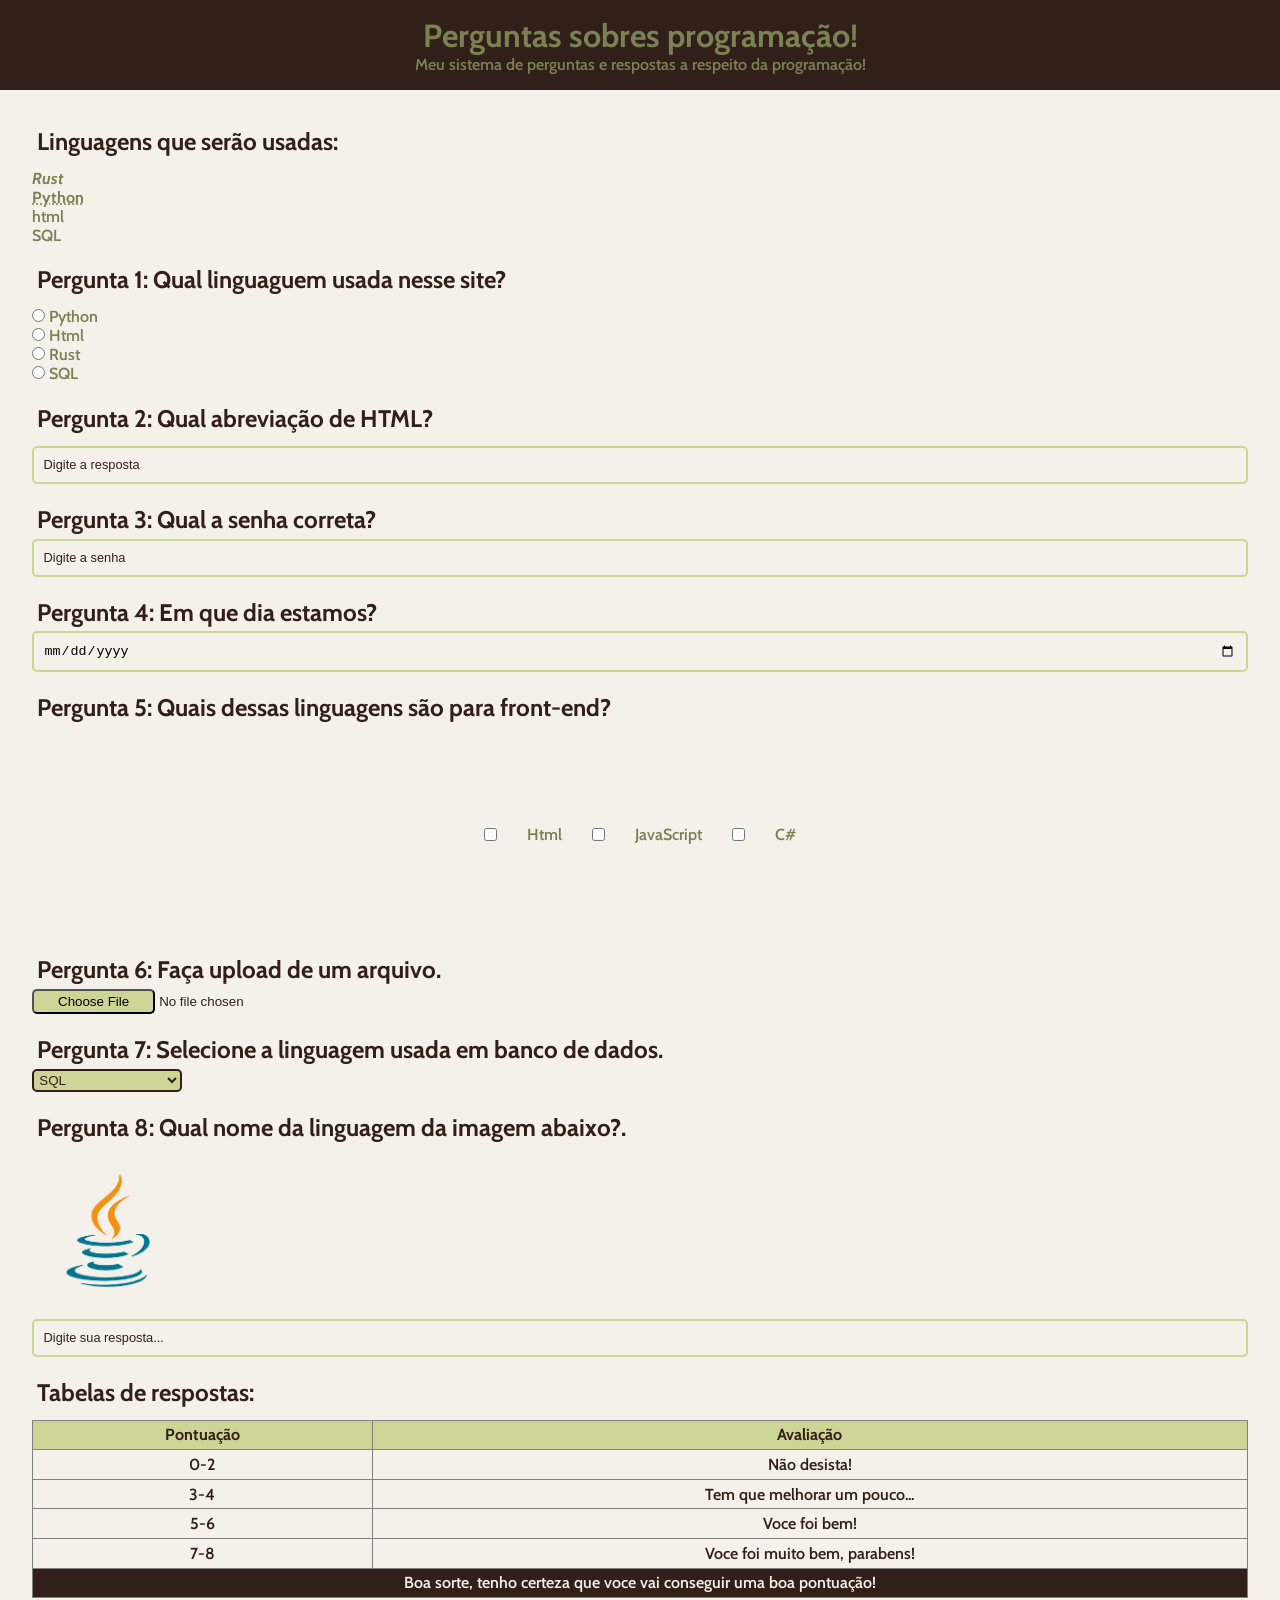
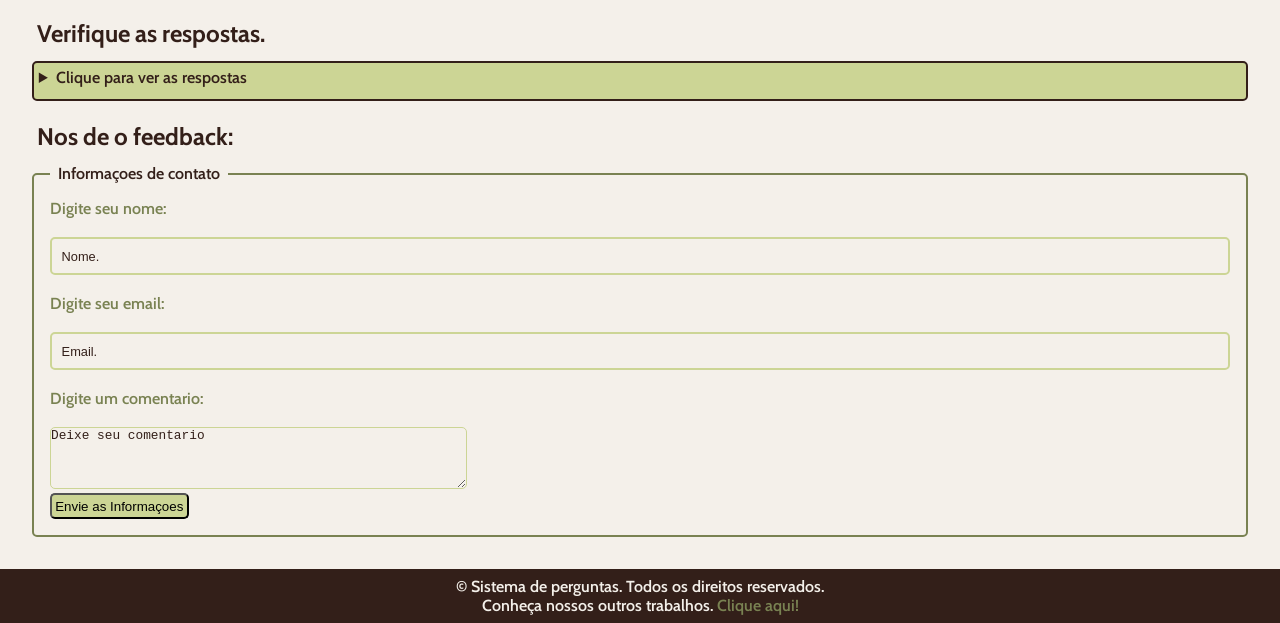
<file: index.html>
<!DOCTYPE html>

<html lang="pt-BR">
    <head>
        <meta charset="UTF-8">
        <title>Perguntas</title>
        <meta name="description" content="Sistema de perguntas">
        <link rel="stylesheet" href="style.css">
    </head>
    <body>
        <header>
            <h1>Perguntas sobres programação!</h1>
            <p>Meu sistema de perguntas e respostas a respeito da programação!</p>
        </header>
        <main>
            <!-- introdução: Marcação de texto -->
            <section>
                <h2>Linguagens que serão usadas:</h2>               
                <p><strong><em>Rust</em><br>
                <abbr title="Cobrinha">Python</abbr>
                </strong><br>html <br>SQL</p>
            </section> 
            <!-- Priemeira pergunta: Escolha -->
            <section>
                <h2>Pergunta 1: Qual linguaguem usada nesse site?</h2>
                <form>
                    <input type="radio" value="Python" id="p1a" name="pergunta1">
                    <label for="p1a">Python</label><br>
                    <input type="radio" value="Html" id="p1b" name="pergunta1">
                    <label for="p1b">Html</label><br>
                    <input type="radio" value="Rust" id="p1c" name="pergunta1">
                    <label for="p1c">Rust</label><br>       
                    <input type="radio" value="SQL" id="p1d" name="pergunta1">     
                    <label for="p1d">SQL</label>       
                </form>
            </section>
            <!-- Segunda pergunta: Receber texto -->
            <section>
                <h2>Pergunta 2: Qual abreviação de HTML?</h2>
                <form>
                <input type="text" id="p2" name="pergunta2" placeholder="Digite a resposta">
                </form>
            </section>
            <!-- Terceira pergunta: Receber senha-->
            <section>
                <form>
                    <h2>Pergunta 3: Qual a senha correta?</h2>
                    <input type="password" id="p3" name="pergunta 3" placeholder="Digite a senha">
                </form>
            </section>
             <!-- Quarta pergunta: Receber data -->
            <section>
                <form>
                    <h2>Pergunta 4: Em que dia estamos?</h2>
                    <input type="date" id="p4" name="pergunta4">
                </form>
            </section>
            <!-- Quinta pergunta: Selecionar checkbox -->
            <section>
                <h2>Pergunta 5: Quais dessas linguagens são para front-end?</h2>
                <form class="box">
                    <input class="b1" type="checkbox" id="p5a" name="pergunta5a" value="Html">
                    <label class="b1" for="p5a">Html</label>
                    <input class="b2" type="checkbox" id="p5b" name="pergunta5b" value="JavaScript">
                    <label class="b2" for="p5b">JavaScript</label>
                    <input class="b3" type="checkbox" id="p5c" name="pergunta5c" value="C#">
                    <label class="b3" for="p5c">C#</label>

                </form>
            </section>
            <!-- Sexta pergunta: Enviar arquivos -->
            <section>
                <form>
                    <h2>Pergunta 6: Faça upload de um arquivo.</h2>
                    <input type="file" id="p6" name="pergunta6">
                </form>
            </section>
            <!-- Setima pergunta: Seleção em dropdown-->
            <section>
                <form>
                    <h2>Pergunta 7: Selecione a linguagem usada em banco de dados.</h2>
                    <select name="pergunta7" id="p7">
                        <option value="sql">SQL</option>
                        <option value="css">CSS</option>
                        <option value="java">JAVA</option>
                    </select>
                        
                </form>
            </section>
            <!-- Oitava pergunta: Adicionar imagem-->
            <section>
                <h2>Pergunta 8: Qual nome da linguagem da imagem abaixo?.</h2>
                <form>
                    <figure>
                        <img src="p-80-java.webp" alt="Caneca de Café">
                    </figure>
                    <input type="text" id="p8" name="pergunta8" placeholder="Digite sua resposta...">
                </form>
            </section>
            <!-- Tabela de respostas -->
            <section>
                <h2>Tabelas de respostas:</h2>
                <table border="1">
                    <thead>
                        <tr>
                            <th>Pontuação</th>
                            <th>Avaliação</th>
                        </tr>
                    </thead>
                    <tbody>
                        <tr>
                            <td>0-2</td>
                            <td>Não desista!</td>
                        </tr>
                        <tr>
                            <td>3-4</td>
                            <td>Tem que melhorar um pouco...</td>           
                        </tr>
                        <tr>
                            <td>5-6</td>
                            <td>Voce foi bem!</td>           
                        </tr>
                        <tr>
                            <td>7-8</td>
                            <td>Voce foi muito bem, parabens!</td>           
                        </tr>
                    </tbody>
                    <tfoot>
                        <tr>
                            <td colspan="2">Boa sorte, tenho certeza que voce vai conseguir uma boa pontuação!</td>
                        </tr>
                    </tfoot>
                </table>
            </section>
            <!-- Listas de respostas -->
            <section>
                <h2>Verifique as respostas.</h2>
                <details> 
                    <summary>Clique para ver as respostas</summary>
                    <ol>
                        <li>Html</li>
                        <li>Hiper Text Markable Language</li>
                        <li>123sa</li>
                        <li>25/02/2026</li>
                        <li>Html, JavaScript</li>
                        <li>Imagem .html</li>
                        <li>SQL</li>
                        <li>Java</li>
                    </ol>
                </details>
            </section>
            <!-- Formulario -->
            <section>
                <h2>Nos de o feedback:</h2>
                <fieldset>
                    <legend>Informaçoes de contato</legend>
                        <form>
                            <label class="feedback" for="name">Digite seu nome:</label><br>
                            <input class="feedback" type="text" id="nome" name="nome" placeholder="Nome."><br>
                            <label class="feedback" for="email">Digite seu email:</label><br>
                            <input class="feedback" type="email" id="email" name="email" placeholder="Email."><br>
                            <label class="feedback" for="comments">Digite um comentario:</label><br>
                            <textarea name="comments" id="comments" rows="4" cols="50" placeholder="Deixe seu comentario"></textarea><br>
                            <button>Envie as Informaçoes</button>
                        </form>
                </fieldset>
            </section>
        </main>
        <footer>
            <p>&copy Sistema de perguntas. Todos os direitos reservados.</p>
            <p>Conheça nossos outros trabalhos. <a href="trabalhos.html" target="_blank">Clique aqui!</a></p>
        </footer>
    </body>
</html>
</file>
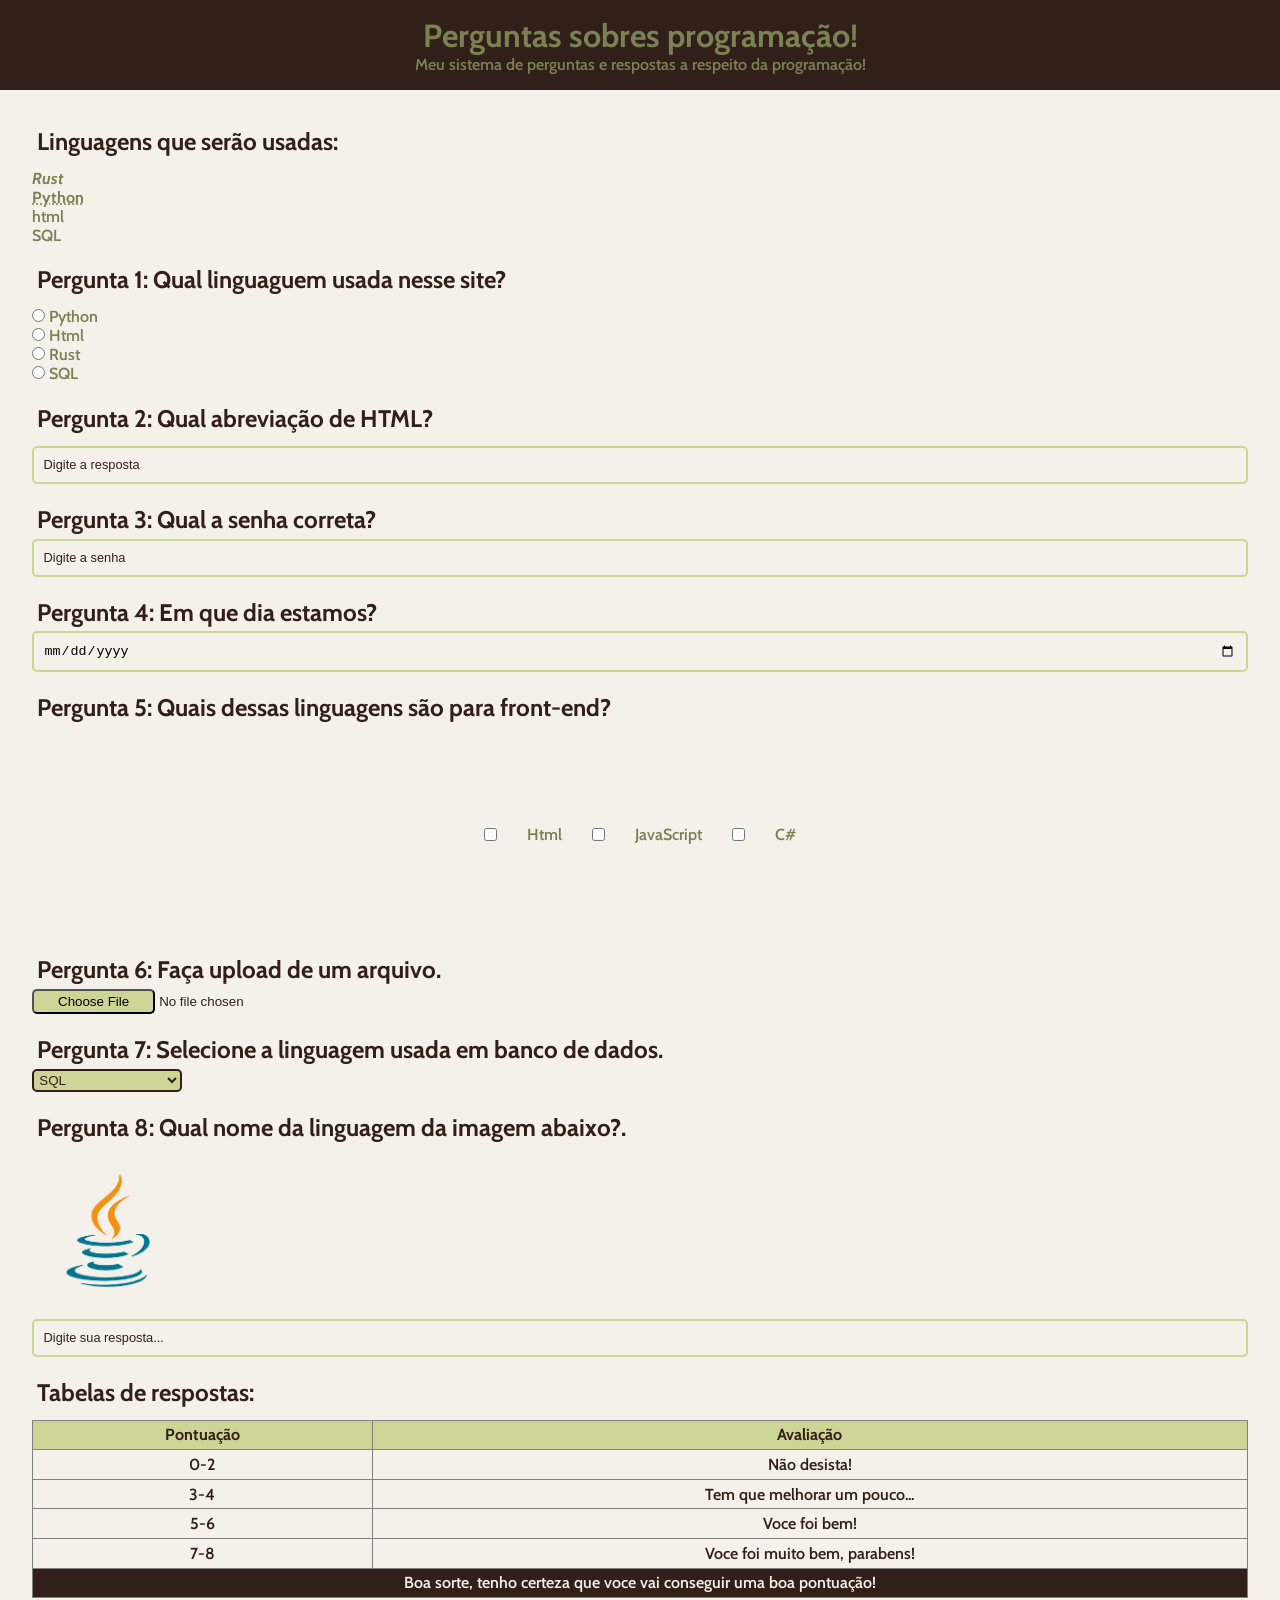
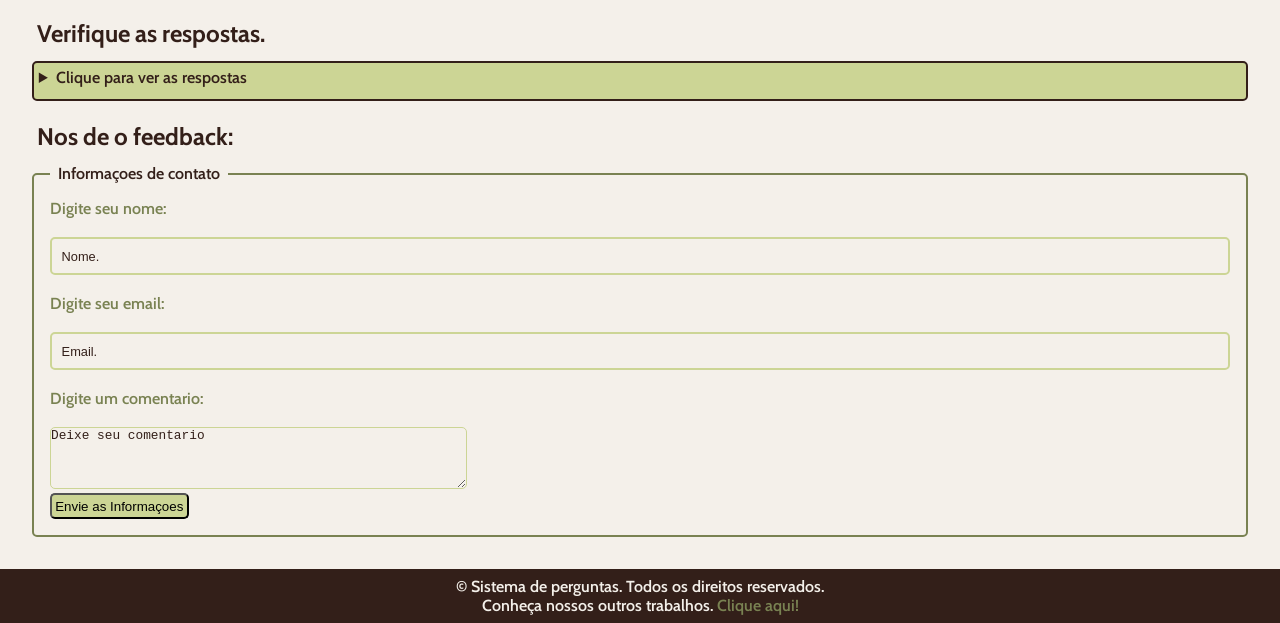
<file: INICIO/index.html>
<!DOCTYPE html>

<html lang="pt-BR">
    <head>
        <meta charset="UTF-8">
        <title>Perguntas</title>
        <meta name="description" content="Sistema de perguntas">
        <link rel="stylesheet" href="style.css">
    </head>
    <body>
        <header>
            <h1>Perguntas sobres programação!</h1>
            <p>Meu sistema de perguntas e respostas a respeito da programação!</p>
        </header>
        <main>
            <!-- introdução: Marcação de texto -->
            <section>
                <h2>Linguagens que serão usadas:</h2>               
                <p><strong><em>Rust</em><br>
                <abbr title="Cobrinha">Python</abbr>
                </strong><br>html <br>SQL</p>
            </section> 
            <!-- Priemeira pergunta: Escolha -->
            <section>
                <h2>Pergunta 1: Qual linguaguem usada nesse site?</h2>
                <form>
                    <input type="radio" value="Python" id="p1a" name="pergunta1">
                    <label for="p1a">Python</label><br>
                    <input type="radio" value="Html" id="p1b" name="pergunta1">
                    <label for="p1b">Html</label><br>
                    <input type="radio" value="Rust" id="p1c" name="pergunta1">
                    <label for="p1c">Rust</label><br>       
                    <input type="radio" value="SQL" id="p1d" name="pergunta1">     
                    <label for="p1d">SQL</label>       
                </form>
            </section>
            <!-- Segunda pergunta: Receber texto -->
            <section>
                <h2>Pergunta 2: Qual abreviação de HTML?</h2>
                <form>
                <input type="text" id="p2" name="pergunta2" placeholder="Digite a resposta">
                </form>
            </section>
            <!-- Terceira pergunta: Receber senha-->
            <section>
                <form>
                    <h2>Pergunta 3: Qual a senha correta?</h2>
                    <input type="password" id="p3" name="pergunta 3" placeholder="Digite a senha">
                </form>
            </section>
             <!-- Quarta pergunta: Receber data -->
            <section>
                <form>
                    <h2>Pergunta 4: Em que dia estamos?</h2>
                    <input type="date" id="p4" name="pergunta4">
                </form>
            </section>
            <!-- Quinta pergunta: Selecionar checkbox -->
            <section>
                <h2>Pergunta 5: Quais dessas linguagens são para front-end?</h2>
                <form class="box">
                    <input class="b1" type="checkbox" id="p5a" name="pergunta5a" value="Html">
                    <label class="b1" for="p5a">Html</label>
                    <input class="b2" type="checkbox" id="p5b" name="pergunta5b" value="JavaScript">
                    <label class="b2" for="p5b">JavaScript</label>
                    <input class="b3" type="checkbox" id="p5c" name="pergunta5c" value="C#">
                    <label class="b3" for="p5c">C#</label>

                </form>
            </section>
            <!-- Sexta pergunta: Enviar arquivos -->
            <section>
                <form>
                    <h2>Pergunta 6: Faça upload de um arquivo.</h2>
                    <input type="file" id="p6" name="pergunta6">
                </form>
            </section>
            <!-- Setima pergunta: Seleção em dropdown-->
            <section>
                <form>
                    <h2>Pergunta 7: Selecione a linguagem usada em banco de dados.</h2>
                    <select name="pergunta7" id="p7">
                        <option value="sql">SQL</option>
                        <option value="css">CSS</option>
                        <option value="java">JAVA</option>
                    </select>
                        
                </form>
            </section>
            <!-- Oitava pergunta: Adicionar imagem-->
            <section>
                <h2>Pergunta 8: Qual nome da linguagem da imagem abaixo?.</h2>
                <form>
                    <figure>
                        <img src="p-80-java.webp" alt="Caneca de Café">
                    </figure>
                    <input type="text" id="p8" name="pergunta8" placeholder="Digite sua resposta...">
                </form>
            </section>
            <!-- Tabela de respostas -->
            <section>
                <h2>Tabelas de respostas:</h2>
                <table border="1">
                    <thead>
                        <tr>
                            <th>Pontuação</th>
                            <th>Avaliação</th>
                        </tr>
                    </thead>
                    <tbody>
                        <tr>
                            <td>0-2</td>
                            <td>Não desista!</td>
                        </tr>
                        <tr>
                            <td>3-4</td>
                            <td>Tem que melhorar um pouco...</td>           
                        </tr>
                        <tr>
                            <td>5-6</td>
                            <td>Voce foi bem!</td>           
                        </tr>
                        <tr>
                            <td>7-8</td>
                            <td>Voce foi muito bem, parabens!</td>           
                        </tr>
                    </tbody>
                    <tfoot>
                        <tr>
                            <td colspan="2">Boa sorte, tenho certeza que voce vai conseguir uma boa pontuação!</td>
                        </tr>
                    </tfoot>
                </table>
            </section>
            <!-- Listas de respostas -->
            <section>
                <h2>Verifique as respostas.</h2>
                <details> 
                    <summary>Clique para ver as respostas</summary>
                    <ol>
                        <li>Html</li>
                        <li>Hiper Text Markable Language</li>
                        <li>123sa</li>
                        <li>25/02/2026</li>
                        <li>Html, JavaScript</li>
                        <li>Imagem .html</li>
                        <li>SQL</li>
                        <li>Java</li>
                    </ol>
                </details>
            </section>
            <!-- Formulario -->
            <section>
                <h2>Nos de o feedback:</h2>
                <fieldset>
                    <legend>Informaçoes de contato</legend>
                        <form>
                            <label class="feedback" for="name">Digite seu nome:</label><br>
                            <input class="feedback" type="text" id="nome" name="nome" placeholder="Nome."><br>
                            <label class="feedback" for="email">Digite seu email:</label><br>
                            <input class="feedback" type="email" id="email" name="email" placeholder="Email."><br>
                            <label class="feedback" for="comments">Digite um comentario:</label><br>
                            <textarea name="comments" id="comments" rows="4" cols="50" placeholder="Deixe seu comentario"></textarea><br>
                            <button>Envie as Informaçoes</button>
                        </form>
                </fieldset>
            </section>
        </main>
        <footer>
            <p>&copy Sistema de perguntas. Todos os direitos reservados.</p>
            <p>Conheça nossos outros trabalhos. <a href="teste.html" target="_blank">Clique aqui!</a></p>
        </footer>
    </body>
</html>
</file>
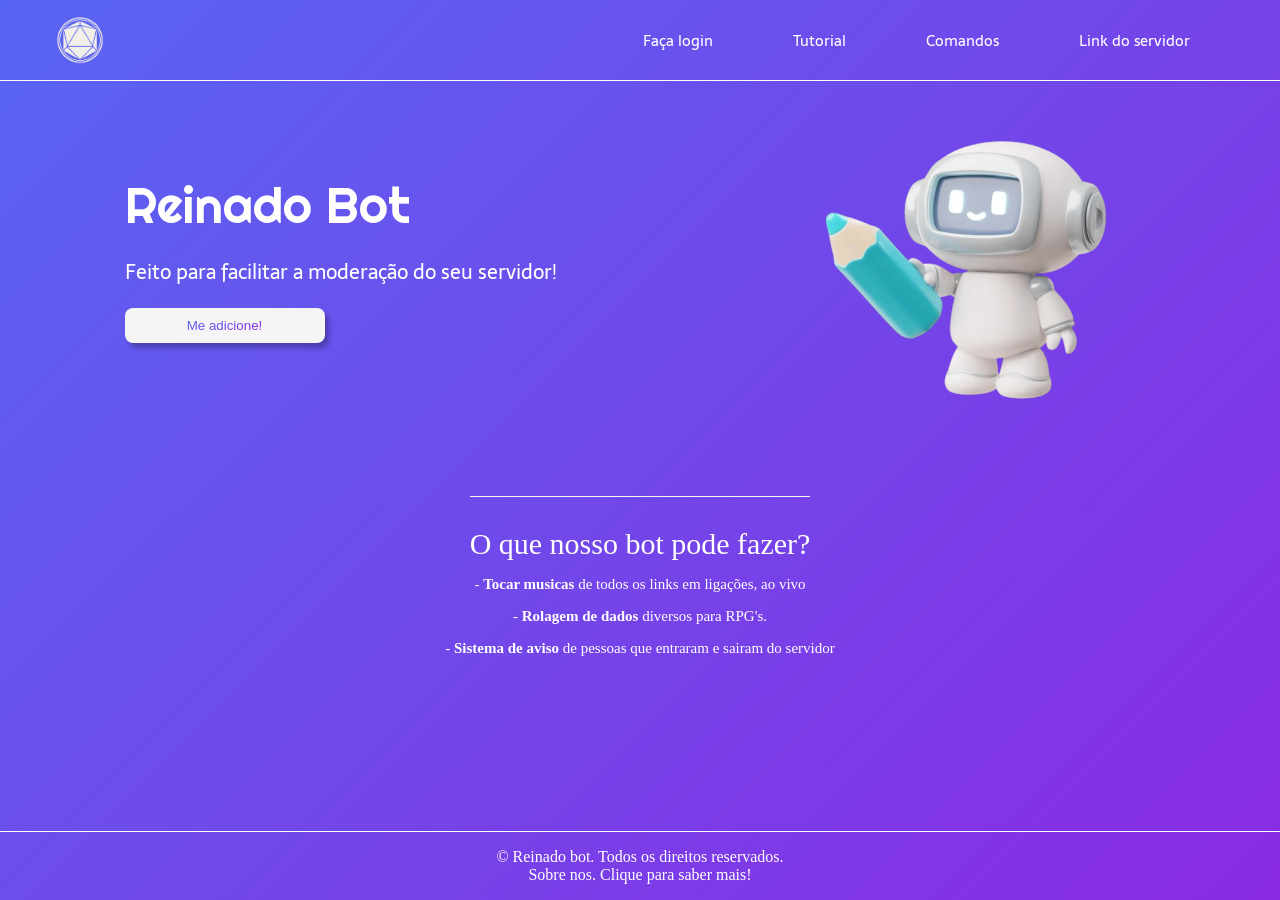
<file: LANDING PAGE 1/index.html>
<!DOCTYPE html>
<html lang="pt-BR">
    <head>
        <meta charset="UTF-8">
        <meta name="viewport" content="width=device-width, initial-scale=1.0">
        <meta name="description" content="Um bot ideal para moderação rapida de comunidades do discord">
        <link rel="stylesheet" href="style.css">
        <title>Reinado Bot</title>
    </head>
    <body>
        <header class="cabecalho">
            <img class="cabecalho-img" src="IMG/Dado.png" alt="Logo Reinado">
            <nav class="menu-nav">
                <a class="link-nav" href="">Faça login</a>
                <a class="link-nav" href="">Tutorial</a>
                <a class="link-nav" href="">Comandos</a>
                <a class="link-nav" href="https://discord.gg/x3ZNk9GN">Link do servidor</a>
            </nav>
        </header>

        <main class="conteudo">
            <section class="conteudo-prim">
                <div class="conj-texto-prim">
                    <h1 class="titulo-prim">Reinado Bot</h1>
                    <h3 class="texto-prim">Feito para facilitar a moderação do seu servidor!</h3>
                    <button class="botao-prim"><span>Me adicione!</span></button>
                </div> 
                <div><img class="bot-img" src="IMG/Bot.png" alt="Bot imagem"></div>             
            </section>

            <section class="conteudo-sec">
                <h3 class="titulo-sec">O que nosso bot pode fazer?</h3>
                <p class="texto-sec">- <strong>Tocar musicas</strong> de todos os links em ligações, ao vivo</p>
                <p class="texto-sec">- <strong>Rolagem de dados</strong> diversos para RPG's.</p>
                <p class="texto-sec">- <strong>Sistema de aviso</strong> de pessoas que entraram e sairam do servidor</p>
            </section>            
        </main>

        <footer class="rodape">
            <p class="copy">&copy Reinado bot. Todos os direitos reservados.</p>
            <p class="sobre">Sobre nos. <a class="clique" href="">Clique para saber mais!</a></p>
        </footer>
    </body>
</html>
</file>
<file: style.css>
@import url('https://fonts.googleapis.com/css2?family=Cabin:ital,wght@0,400..700;1,400..700&display=swap');

*{
    margin: 0;
    padding: 0;
    box-sizing: border-box;
}

body{
    background-color: #F4F0EA;
    color: #798252;
    font-family: "Cabin",sans-serif;
    font-weight: 600;
}

header{
    padding: 1rem;
    background-color: #331F19;
    text-align: center;
}

main{
    padding: 2rem;
    display: flex;
    flex-direction: column;
    gap: 1rem;
}

section{
    display: flex;
    flex-direction: column;
    gap: 0.5rem;
}

h2{
    color:#331F19;
    font-size: 1.5rem;
    padding: 0.3rem;
}

.box{
    display: flex;
    flex-direction: row;
    justify-content: center;
    align-items: center;
    flex-wrap: wrap;
    /* serve para quebrar a linha quando os elementos chegarem na borda */
    height: 200px;
    gap: 30px
}

input[type="radio"], input[type="checkbox"]{
    accent-color: #CCD595;
}

input[type="text"], input[type="password"], input[type="email"], input[type="date"]{
    width: 100%;
    cursor: text;
    padding: 0.6rem;
    border: 2px solid #CCD595;
    outline: none;
    border-radius: 5px;
    background-color: transparent;
}

input::placeholder{
    color: #331F19;
    font-size: 0.8rem;
    font-weight: 500;
}

input[type=file]{
    color: #331F19;
}

input[type=file]::file-selector-button{
    background-color: #CCD595;
    height: 25px;
    border-radius: 5px;
    padding: 0 1.5rem;
}

select{
    cursor: pointer;
    background-color: #CCD595;
    color: #331F19;
    width: 150px;
    padding: 0.1em;
    border: 2px solid #331F19;
    border-radius: 5px;
}

img{
    width: 10rem;

}

table{
    width: 100%;
    border-collapse: collapse;
}

th{
    background-color: #CCD595;
    color: #331F19;
    padding: 0.3rem;
    font-weight: 1000;
}

td{
    text-align: center;
    color: #331F19;
    padding: 0.3rem;
}

tfoot td{
    background-color: #331F19;
    color: #F4F0EA;
}

details{
    background-color: #CCD595;
    border: 2px solid #331F19;
    border-radius: 5px;
    padding: 0.3rem;
}

summary{
    color: #331F19;
    margin-bottom:0.5rem;
    cursor: pointer;
    
}

ol{
    color: #331F19;
    margin-left: 2rem;
}

ol li{
    padding: 0.2rem;
}

fieldset{
    width: 100%;
    border-radius: 5px;
    padding: 1rem;
    border: 2px solid #798252;

}

legend{
    color: #331F19;
    padding:0 0.5rem
}

textarea{
    background-color: transparent;
    border: 2px solid #CCD595;
    border-radius: 5px;
    border-width: 0.1rem;
    outline: none;
    cursor: text;
}

textarea::placeholder{
    color: #331F19;
    font-size: 0.8rem;
    font-weight: 500;
}

.feedback{
    display: flex;
    flex-direction: column;
   
}

button{
    background-color: #CCD595;
    padding: 0.2rem;
    border-radius: 5px;
    cursor: pointer;
}

footer{
    display: flex;
    flex-direction: column;
    align-items: center;
    background-color: #331F19;
    color: #F4F0EA;
    padding: 0.5rem;
}

footer a{
    color: #798252;
    text-decoration: none;
}
</file>
<file: INICIO/style.css>
@import url('https://fonts.googleapis.com/css2?family=Cabin:ital,wght@0,400..700;1,400..700&display=swap');

*{
    margin: 0;
    padding: 0;
    box-sizing: border-box;
}

body{
    background-color: #F4F0EA;
    color: #798252;
    font-family: "Cabin",sans-serif;
    font-weight: 600;
}

header{
    padding: 1rem;
    background-color: #331F19;
    text-align: center;
}

main{
    padding: 2rem;
    display: flex;
    flex-direction: column;
    gap: 1rem;
}

section{
    display: flex;
    flex-direction: column;
    gap: 0.5rem;
}

h2{
    color:#331F19;
    font-size: 1.5rem;
    padding: 0.3rem;
}

.box{
    display: flex;
    flex-direction: row;
    justify-content: center;
    align-items: center;
    flex-wrap: wrap;
    /* serve para quebrar a linha quando os elementos chegarem na borda */
    height: 200px;
    gap: 30px
}

input[type="radio"], input[type="checkbox"]{
    accent-color: #CCD595;
}

input[type="text"], input[type="password"], input[type="email"], input[type="date"]{
    width: 100%;
    cursor: text;
    padding: 0.6rem;
    border: 2px solid #CCD595;
    outline: none;
    border-radius: 5px;
    background-color: transparent;
}

input::placeholder{
    color: #331F19;
    font-size: 0.8rem;
    font-weight: 500;
}

input[type=file]{
    color: #331F19;
}

input[type=file]::file-selector-button{
    background-color: #CCD595;
    height: 25px;
    border-radius: 5px;
    padding: 0 1.5rem;
}

select{
    cursor: pointer;
    background-color: #CCD595;
    color: #331F19;
    width: 150px;
    padding: 0.1em;
    border: 2px solid #331F19;
    border-radius: 5px;
}

img{
    width: 10rem;

}

table{
    width: 100%;
    border-collapse: collapse;
}

th{
    background-color: #CCD595;
    color: #331F19;
    padding: 0.3rem;
    font-weight: 1000;
}

td{
    text-align: center;
    color: #331F19;
    padding: 0.3rem;
}

tfoot td{
    background-color: #331F19;
    color: #F4F0EA;
}

details{
    background-color: #CCD595;
    border: 2px solid #331F19;
    border-radius: 5px;
    padding: 0.3rem;
}

summary{
    color: #331F19;
    margin-bottom:0.5rem;
    cursor: pointer;
    
}

ol{
    color: #331F19;
    margin-left: 2rem;
}

ol li{
    padding: 0.2rem;
}

fieldset{
    width: 100%;
    border-radius: 5px;
    padding: 1rem;
    border: 2px solid #798252;

}

legend{
    color: #331F19;
    padding:0 0.5rem
}

textarea{
    background-color: transparent;
    border: 2px solid #CCD595;
    border-radius: 5px;
    border-width: 0.1rem;
    outline: none;
    cursor: text;
}

textarea::placeholder{
    color: #331F19;
    font-size: 0.8rem;
    font-weight: 500;
}

.feedback{
    display: flex;
    flex-direction: column;
   
}

button{
    background-color: #CCD595;
    padding: 0.2rem;
    border-radius: 5px;
    cursor: pointer;
}

footer{
    display: flex;
    flex-direction: column;
    align-items: center;
    background-color: #331F19;
    color: #F4F0EA;
    padding: 0.5rem;
}

footer a{
    color: #798252;
    text-decoration: none;
}
</file>
<file: LANDING PAGE 1/style.css>
@import url('https://fonts.googleapis.com/css2?family=Righteous&display=swap');
@import url('https://fonts.googleapis.com/css2?family=Righteous&family=Sarala:wght@400;700&display=swap');

*{
    margin: 0;
    padding: 0;
    box-sizing: border-box;
    text-decoration: none;
}

html, body{
    height: 100%;
    margin:0;
    font-size: 100%;
    color: white;
    background: linear-gradient(135deg, #5865F2, #8A2BE2);
    min-height: 100vh;
    display: flex;
    flex-direction: column;
}

.conteudo{
    flex:1;
}

.cabecalho-img{
    height: 60px;
    margin: 10px;
}

.menu-nav{
    display: flex;
    gap: 80px;
    margin-right: 50px;
    font-family: 'sarala', sans-serif;
    font-weight: 400;
    font-size: 15px;
    
}

.link-nav{
    color: white;
}

.link-nav:hover{
    opacity: 0.8;
}

.cabecalho{
    display: flex;
    text-decoration: none;
    justify-content: space-between;
    align-items: center;
    padding: 0 40px;
}

main{
    flex: 1;
    border-top: 0.4px solid white;
}

.conteudo-prim{
    display: flex;
    align-items: center;
    justify-content: space-around;
}

.titulo-prim{
    font-family: 'Righteous', cursive;
    font-weight: 400;
    font-size: 50px;
}

.texto-prim{
    font-family: 'sarala', sans-serif;
    font-weight: 400;
    font-size: 20px;
}

.conj-texto-prim{
    display: flex;
    flex-direction: column;
    gap: 20px;
}

.botao-prim{
    background-color: whitesmoke;
    border:none;
    border-radius: 8px;
    padding: 10px;
    cursor:pointer;
    width: 200px;
    font-family: 'sarala' sans-serif;
    font-weight: 400;
    box-shadow: 4px 5px 4px rgba(0, 0, 0, 0.25); 
}

.botao-prim:hover{
    background-color: rgba(236,214,196,0.53);
    transition: all 0.4s ease;
}

.botao-prim span{
    background-image: linear-gradient(135deg, #5865F2, #8A2BE2);
    background-clip: text;
    -webkit-background-clip: text;
    color: transparent;
}

.bot-img{
    height: 350px;
}

.conteudo-sec{
    display: flex;
    flex-direction: column;
    align-items: center;
    gap:15px;
    padding: 1rem;
    margin-top:5vh;
    margin-bottom: 5vh;
}

.titulo-sec{
    border-top: 0.4px solid whitesmoke;
    padding-top: 30px;
    font-family: 'Righteous' cursive;
    font-weight: 400;
    font-size: 30px;
}

.texto-sec{
    font-family: 'Sarala' sans-serif;
    font-weight: 400;
    font-size: 15PX;  
}

.rodape{
    display: flex;
    flex-direction: column;
    align-items: center;
    padding: 1rem;
    border-top: 0.4px solid white;
    width: 100%;
}

.clique{
    color: white;
}
</file>
